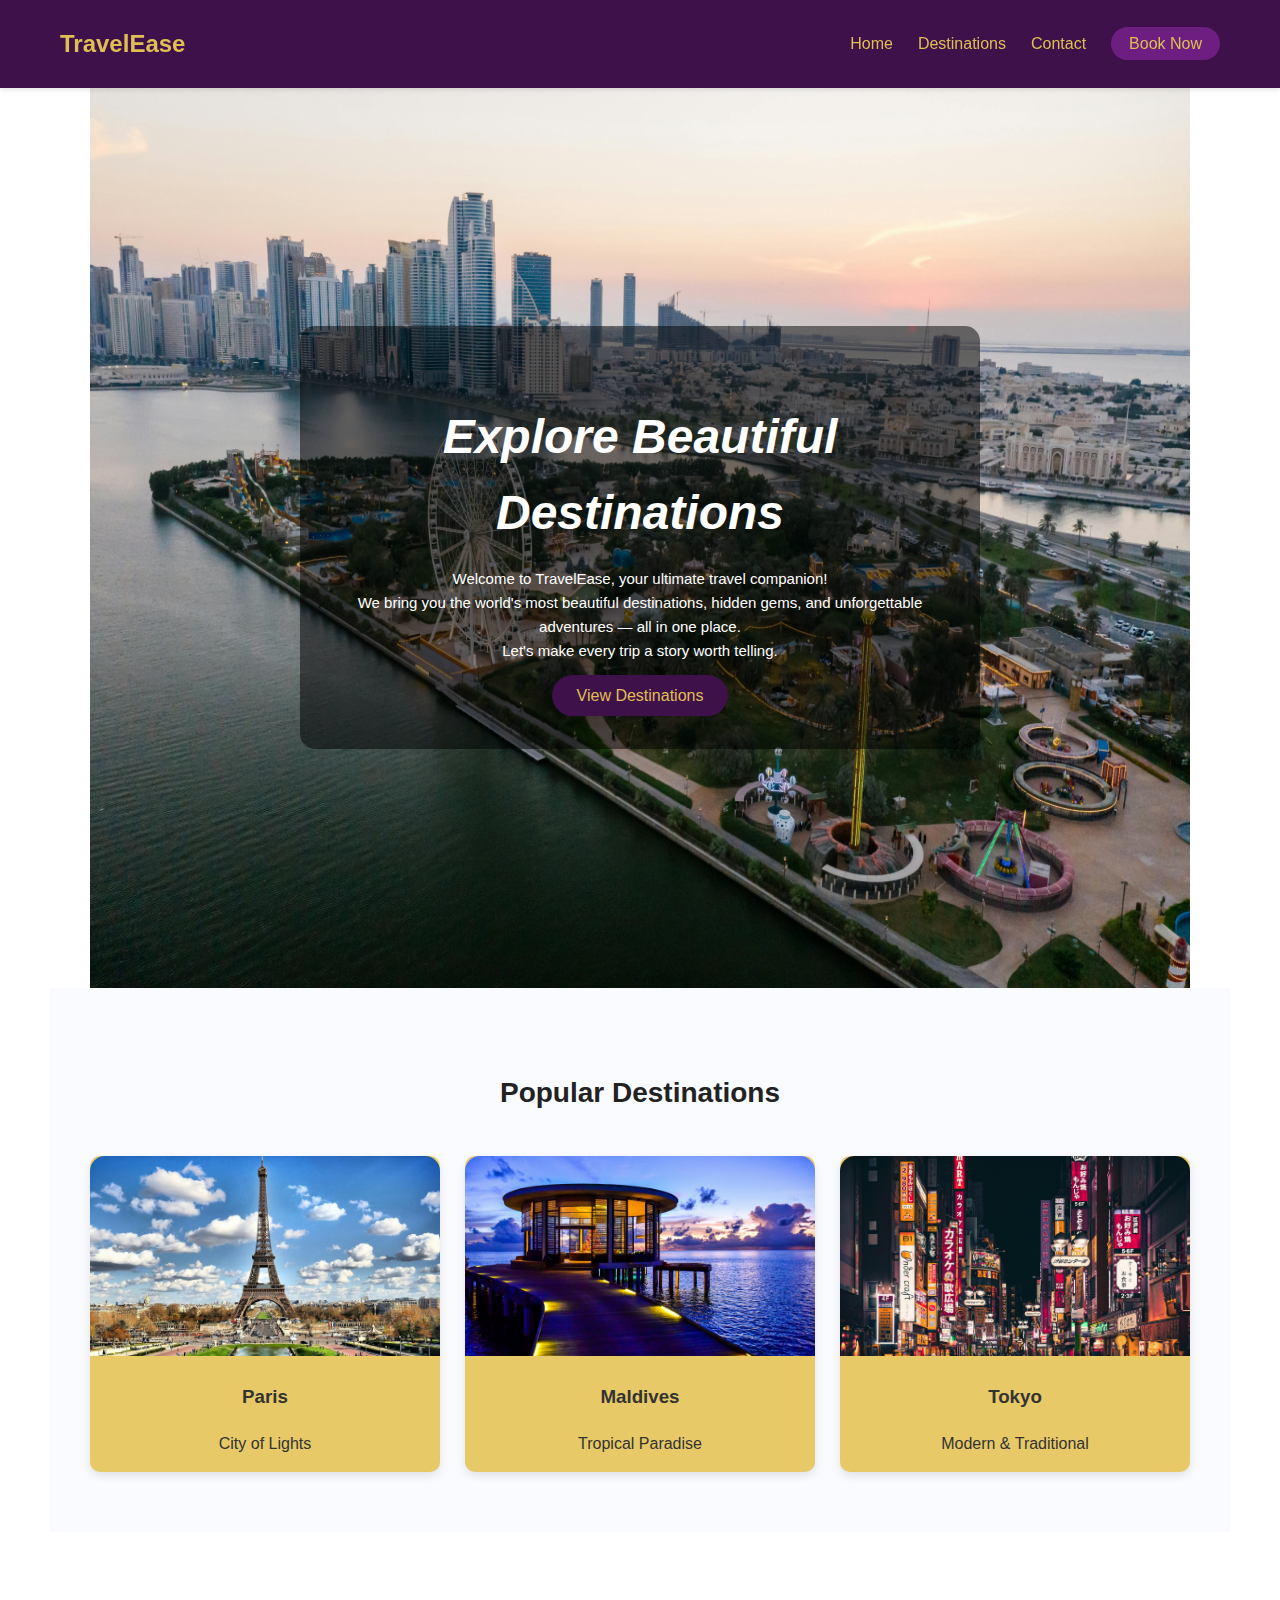
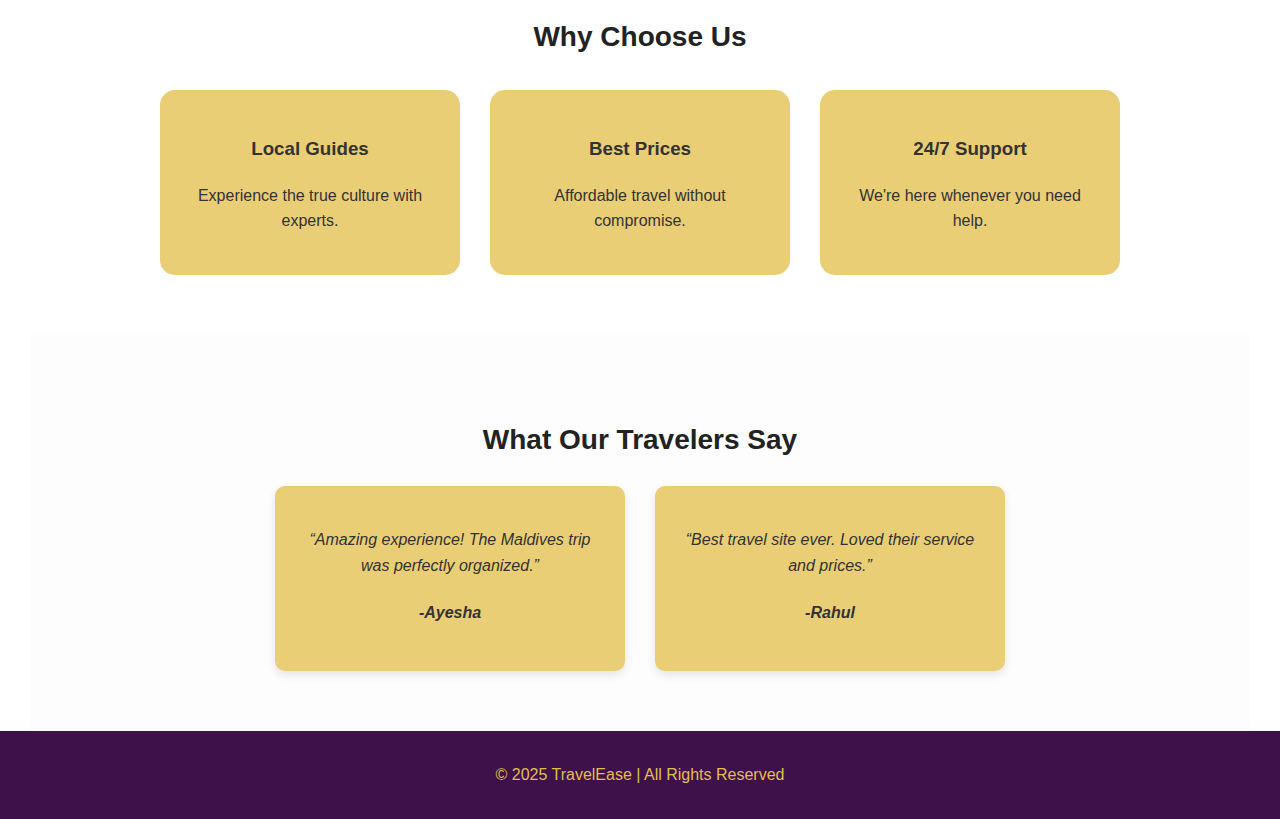
<file: index.html>
<!DOCTYPE html>
<html lang="en">
<head>
    <meta charset="UTF-8">
    <meta name="viewport" content="width=device-width, initial-scale=1.0">
    <title>Document</title>
    <link rel="stylesheet" href="homepage.css"
</head>
<body>
 
    <!-- S1 -->
<header>
  <div class="logo">TravelEase</div>
  <nav>
    <ul>
      <li><a href="index.html">Home</a></li>
      <li><a href="destination.html">Destinations</a></li>
      <li><a href="contact.html">Contact</a></li>
      <li><a href="contact.html" class="btn">Book Now</a></li>
    </ul>
  </nav>
</header>

<!--S2-->
<section class="hero">
  <div class="hero-text">
    <h1><i>Explore Beautiful Destinations</i></h1>
    <p>Welcome to TravelEase, your ultimate travel companion! <br>
       We bring you the world's most beautiful destinations, hidden gems, and unforgettable adventures — all in one place. <br>
       Let's make every trip a story worth telling.</p>
    <a href="destination.html" class="hero-btn">View Destinations</a>
  </div>
</section>

<!--S3-->
<section class="destinations">
  <h2>Popular Destinations</h2>
  <div class="card-container">
    <div class="card">
      <img src="./img/paris.jpg" alt="Paris">
      <h3>Paris</h3>
      <p>City of Lights</p>
    </div>
    <div class="card">
      <img src="./img/maldives.jpg" alt="Maldives">
      <h3>Maldives</h3>
      <p>Tropical Paradise</p>
    </div>
    <div class="card">
      <img src="./img/tokyo.jpg" alt="Tokyo">
      <h3>Tokyo</h3>
      <p>Modern & Traditional</p>
    </div>
  </div>
</section>

<!--S4-->
<section class="features">
  <h2>Why Choose Us</h2>
  <div class="feature-box">
    <div>
      <h3>Local Guides</h3>
      <p>Experience the true culture with experts.</p>
    </div>
    <div>
      <h3>Best Prices</h3>
      <p>Affordable travel without compromise.</p>
    </div>
    <div>
      <h3>24/7 Support</h3>
      <p>We're here whenever you need help.</p>
    </div>
  </div>
</section>

<!--S5-->
<section class="testimonials">
  <h2>What Our Travelers Say</h2>
  <div class="testimonial-container">
    <div class="testimonial">
      <p>“Amazing experience! The Maldives trip was perfectly organized.”</p>
      <h4><i>-Ayesha</i></h4>
    </div>
    <div class="testimonial">
      <p>“Best travel site ever. Loved their service and prices.”</p>
      <h4><i>-Rahul</i></h4>
    </div>
  </div>
</section>

<footer>
  <p>© 2025 TravelEase | All Rights Reserved</p>
</footer>
</body>
</html>
</file>
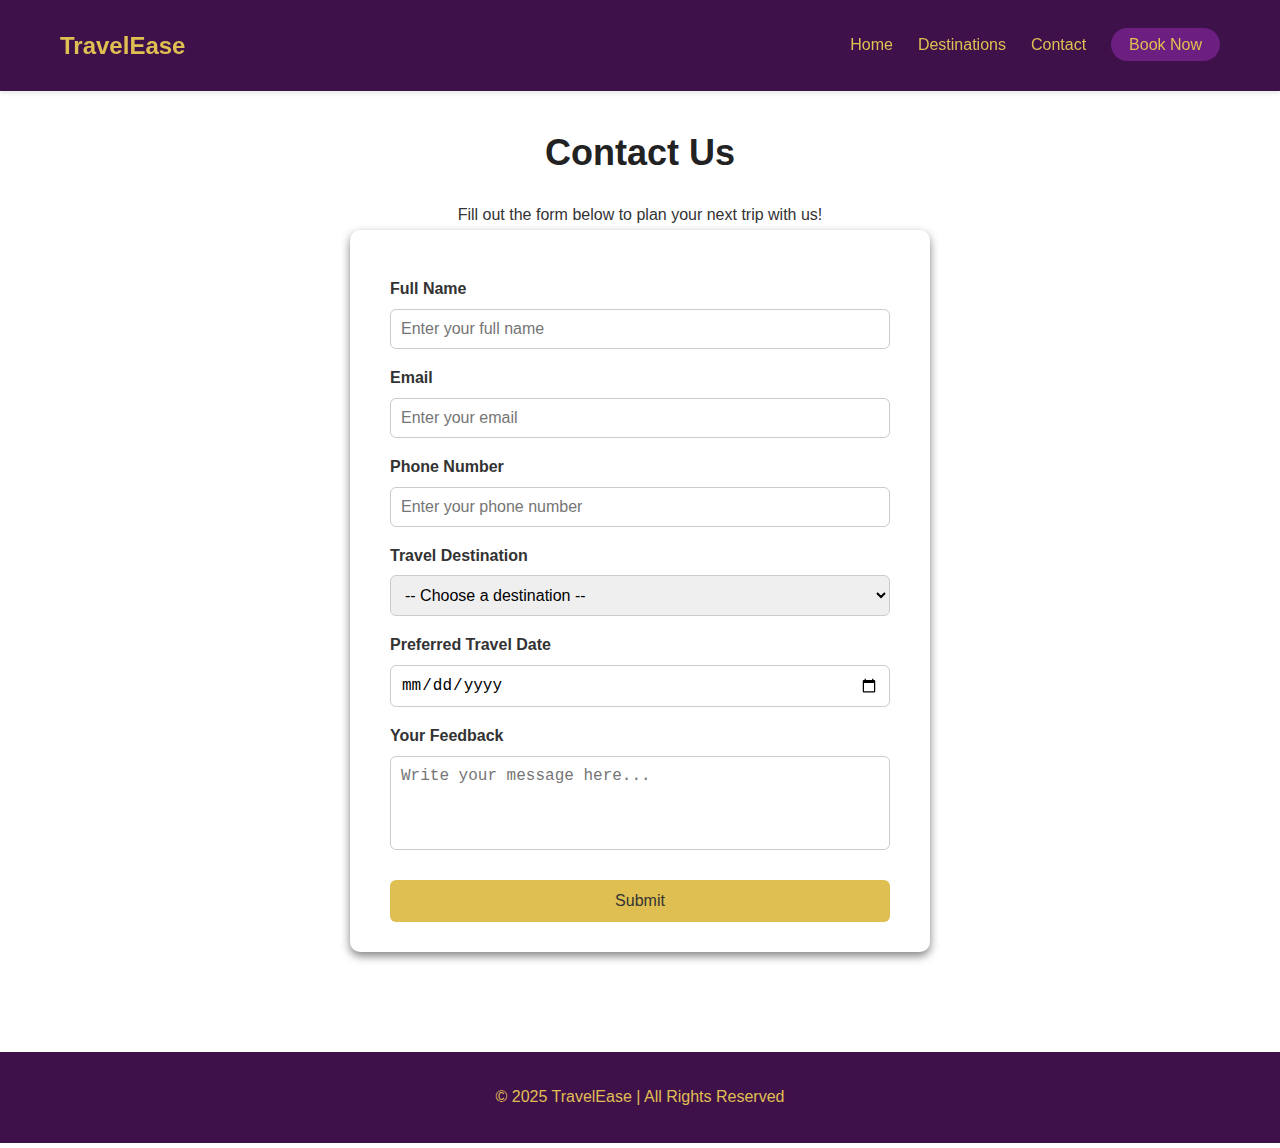
<file: contact.html>
<!DOCTYPE html>
<html lang="en">
<head>
  <meta charset="UTF-8">
  <meta name="viewport" content="width=device-width, initial-scale=1.0">
  <title>Contact Us | Travel Website</title>
  <link rel="stylesheet" href="contact.css">
</head>
<body>

 <!--S1-->
 <header>
  <div class="logo">TravelEase</div>
  <nav>
    <ul>
      <li><a href="index.html">Home</a></li>
      <li><a href="destination.html">Destinations</a></li>
      <li><a href="contact.html">Contact</a></li>
      <li><a href="contact.html" class="btn">Book Now</a></li>
    </ul>
  </nav>
</header>

  <!--S2-->
  <section class="contact-section">
      <h2>Contact Us</h2>
      <p>Fill out the form below to plan your next trip with us!</p>

      <div class="contact-box">
          <form action="#" method="post">
              
              <label for="name">Full Name</label>
              <input type="text" id="name" name="name" placeholder="Enter your full name" required>

              <label for="email">Email</label>
              <input type="email" id="email" name="email" placeholder="Enter your email" required>

              <label for="phone">Phone Number</label>
              <input type="tel" id="phone" name="phone" placeholder="Enter your phone number" required>

              <label for="destination">Travel Destination</label>
              <select id="destination" name="destination" required>
                  <option value="">-- Choose a destination --</option>
                  <option value="paris">Paris</option>
                  <option value="maldives">Maldives</option>
                  <option value="newyork">New York</option>
                  <option value="tokyo">Tokyo</option>
                  <option value="bali">Bali</option>
                  <option value="switzerland">Switzerland</option>
              </select>

              <label for="date">Preferred Travel Date</label>
              <input type="date" id="date" name="date" required>

              <label for="feedback">Your Feedback</label>
              <textarea id="feedback" name="feedback" rows="4" placeholder="Write your message here..."></textarea>

              <button type="submit" class="submit-btn">Submit</button>
          </form>
      </div>
  </section>

 <footer>
  <p>© 2025 TravelEase | All Rights Reserved</p>
</footer>
</body>
</html>
</file>
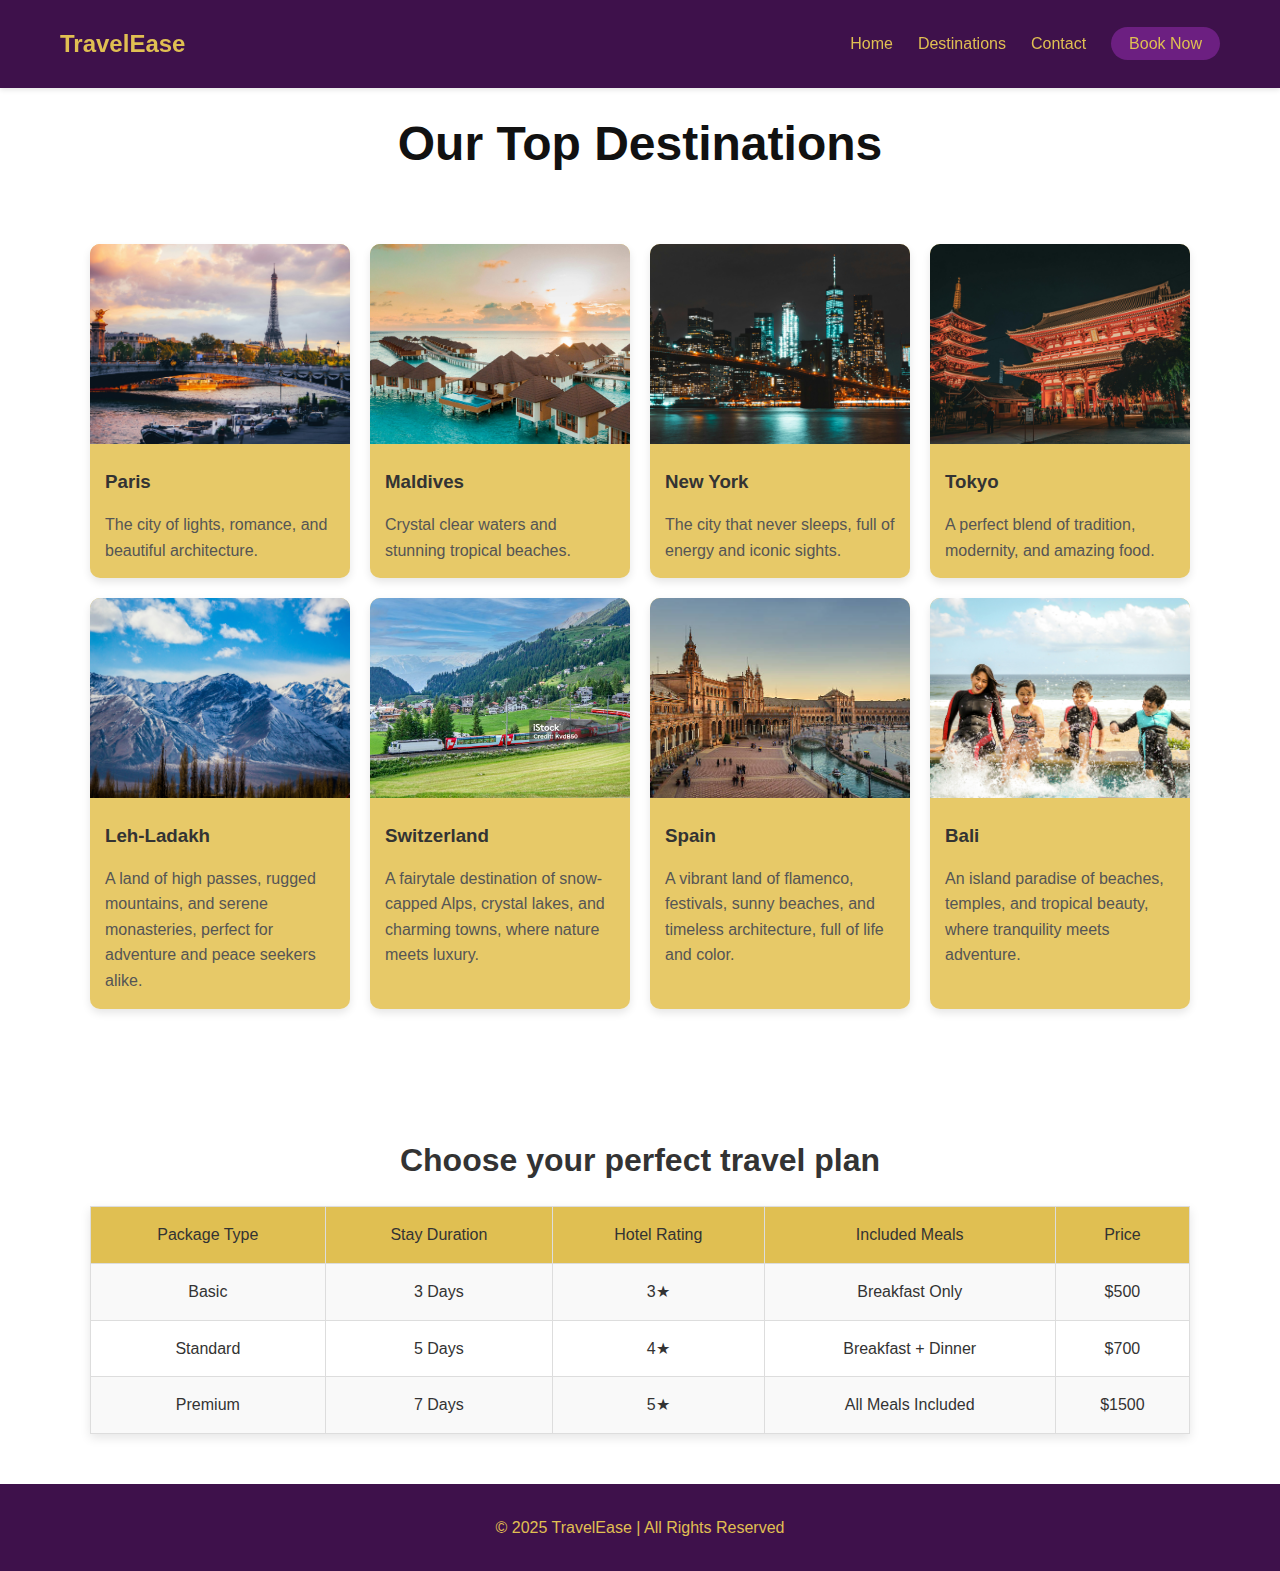
<file: destination.html>
<!DOCTYPE html>
<html lang="en">
<head>
    <meta charset="UTF-8">
    <meta name="viewport" content="width=device-width, initial-scale=1.0">
    <title>Destinations | Travel Website</title>
    <link rel="stylesheet" href="destination.css">
</head>
<body>

     <!-- S1 -->
<header>
  <div class="logo">TravelEase</div>
  <nav>
    <ul>
      <li><a href="index.html">Home</a></li>
      <li><a href="destination.html">Destinations</a></li>
      <li><a href="contact.html">Contact</a></li>
      <li><a href="contact.html" class="btn">Book Now</a></li>
    </ul>
  </nav>
</header>

<!--S2-->
<section class="hero">
  <div class="hero-text">
    <h1>Our Top Destinations</h1>
  </div>
</section>

      <!--S3-->
    <section class="destinations">
        <div class="destination-card">
            <img src="./img/paris2.jpg" alt="Paris">
            <h3>Paris</h3>
            <p>The city of lights, romance, and beautiful architecture.</p>
        </div>
        <div class="destination-card">
            <img src="./img/maldives2.jpg" alt="Maldives">
            <h3>Maldives</h3>
            <p>Crystal clear waters and stunning tropical beaches.</p>
        </div>
        <div class="destination-card">
            <img src="./img/newyork.jpg" alt="New York">
            <h3>New York</h3>
            <p>The city that never sleeps, full of energy and iconic sights.</p>
        </div>
        <div class="destination-card">
            <img src="./img/tokyo2.jpg" alt="Tokyo">
            <h3>Tokyo</h3>
            <p>A perfect blend of tradition, modernity, and amazing food.</p>
        </div>
        <div class="destination-card">
            <img src="./img/leh.jpg" alt="Leh-Ladakh">
            <h3>Leh-Ladakh</h3>
            <p>A land of high passes, rugged mountains, and serene monasteries, perfect for adventure and peace seekers alike.</p>
        </div>
        <div class="destination-card">
            <img src="./img/swit.jpg" alt="Switzerland">
            <h3>Switzerland</h3>
            <p>A fairytale destination of snow-capped Alps, crystal lakes, and charming towns, where nature meets luxury.</p>
        </div>
        <div class="destination-card">
            <img src="/img/spain.jpg" alt="Spain">
            <h3>Spain</h3>
            <p>A vibrant land of flamenco, festivals, sunny beaches, and timeless architecture, full of life and color.</p>
        </div>
        <div class="destination-card">
            <img src="./img/bali.jpg" alt="Bali">
            <h3>Bali</h3>
            <p>An island paradise of beaches, temples, and tropical beauty, where tranquility meets adventure.</p>
        </div>
        
    </section>

    <!--S4-->
<section class="packages">
    <h2>Choose your perfect travel plan</h2>
    <table>
        <tr>
            <th>Package Type</th>
            <th>Stay Duration</th>
            <th>Hotel Rating</th>
            <th>Included Meals</th>
            <th>Price</th>
        </tr>
        <tr>
            <td>Basic</td>
            <td>3 Days</td>
            <td>3★</td>
            <td>Breakfast Only</td>
            <td>$500</td>
        </tr>
        <tr>
            <td>Standard</td>
            <td>5 Days</td>
            <td>4★</td>
            <td>Breakfast + Dinner</td>
            <td>$700</td>
        </tr>
        <tr>
            <td>Premium</td>
            <td>7 Days</td>
            <td>5★</td>
            <td>All Meals Included</td>
            <td>$1500</td>
        </tr>
    </table>
</section>

 <footer>
  <p>© 2025 TravelEase | All Rights Reserved</p>
</footer>
</body>
</html>
</file>
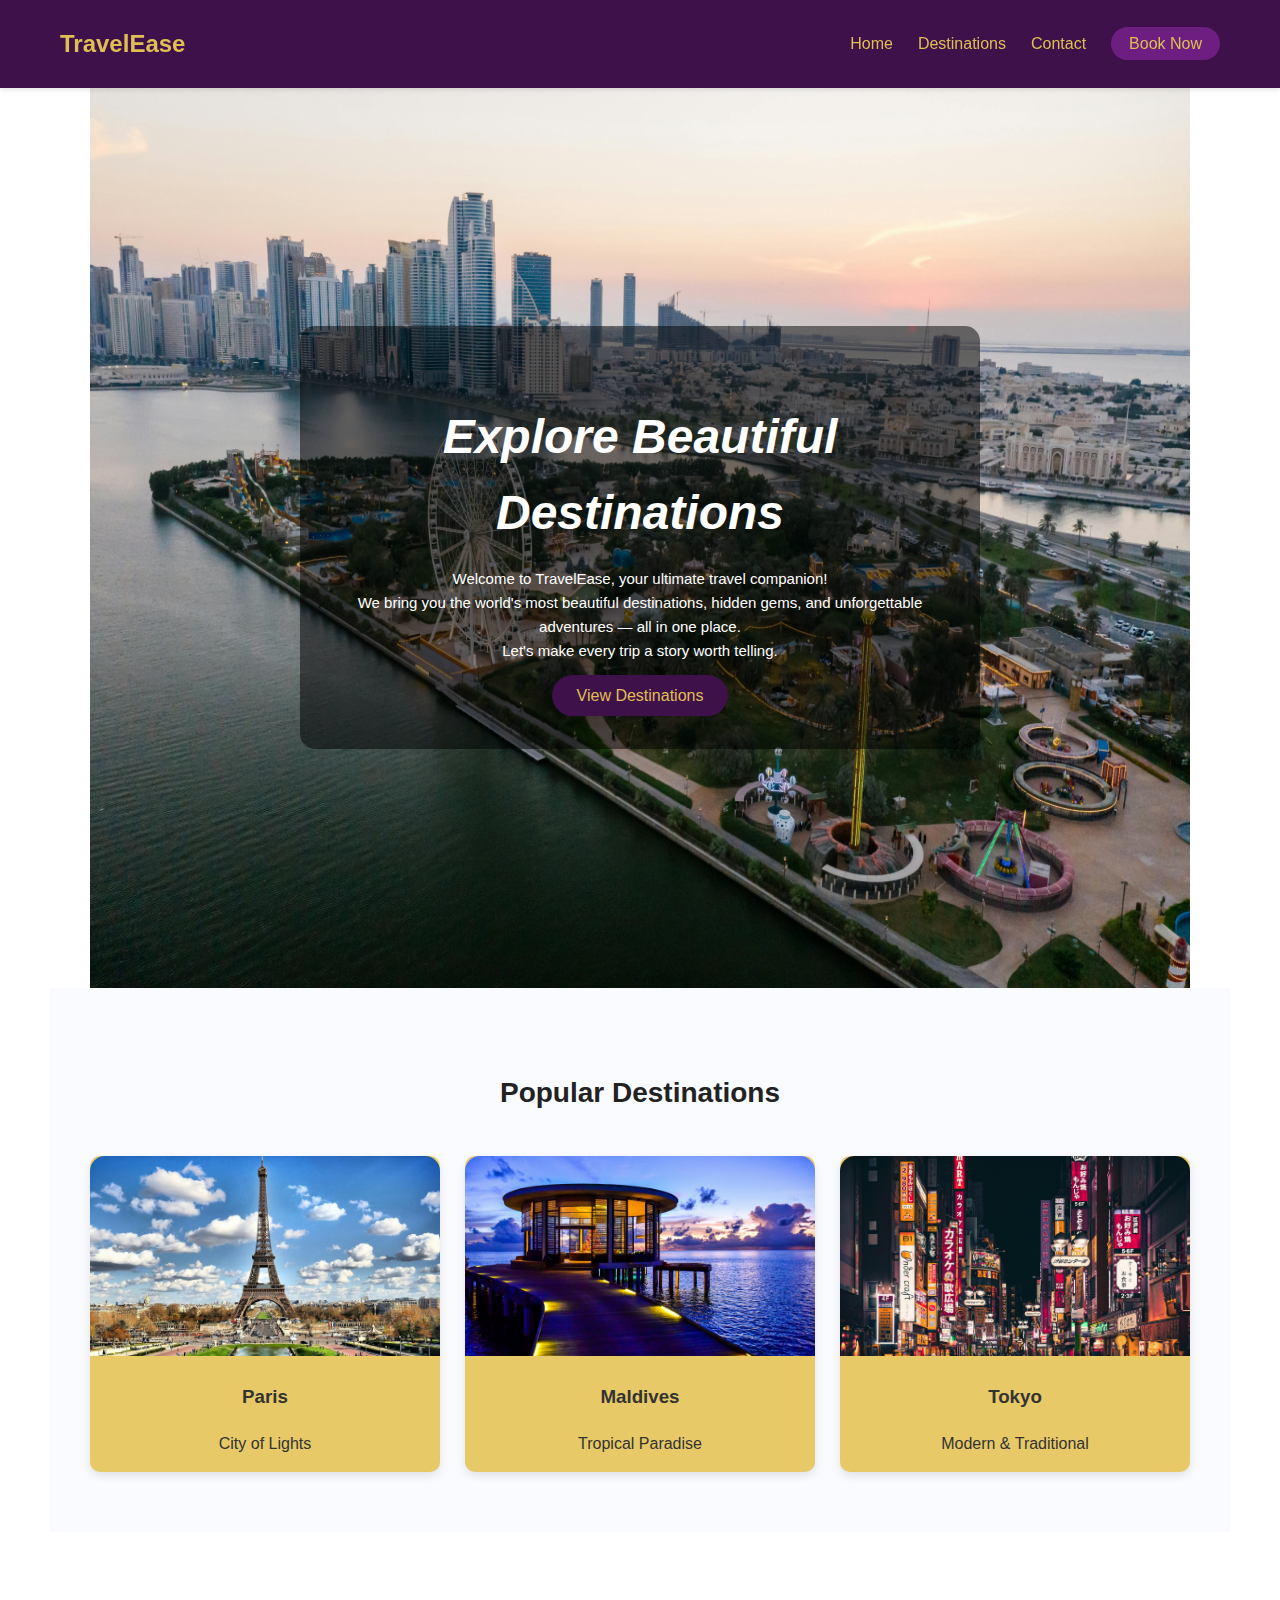
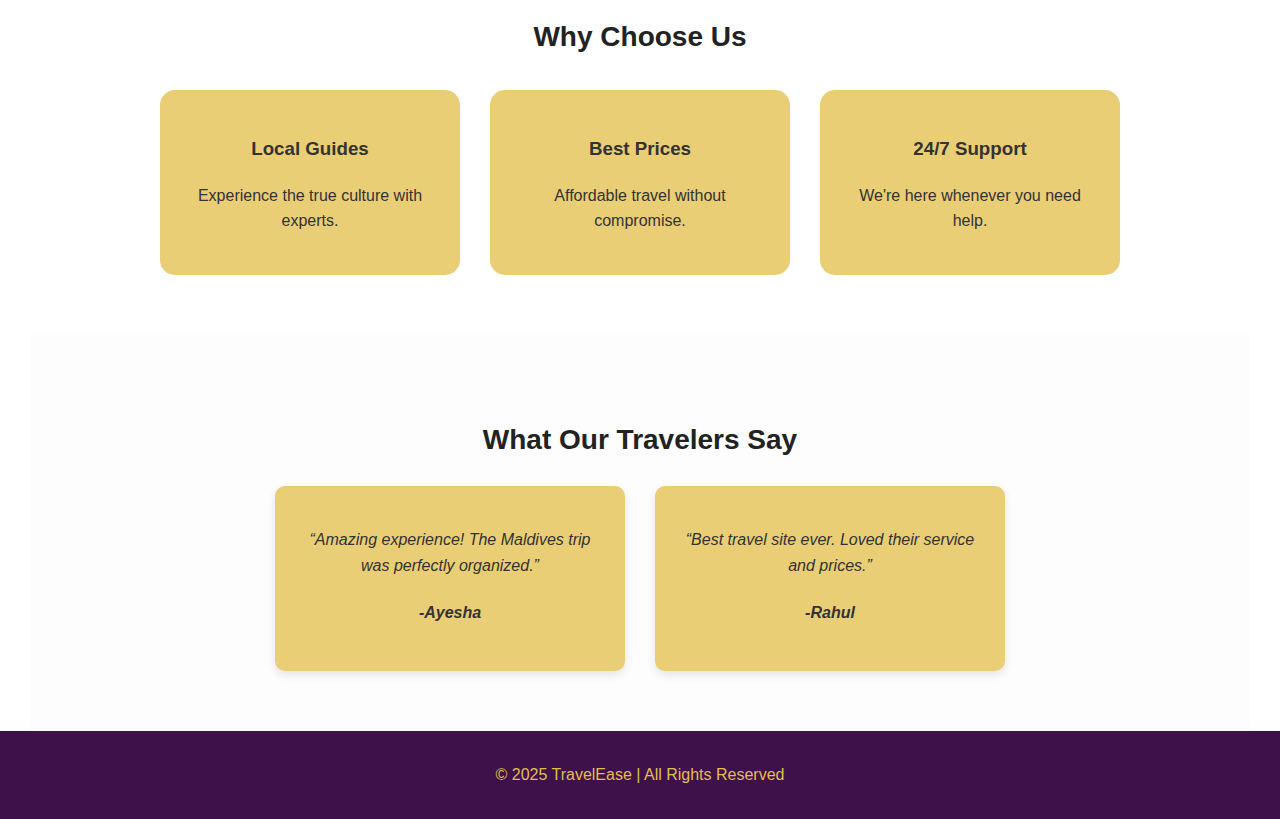
<file: homepage.html>
<!DOCTYPE html>
<html lang="en">
<head>
    <meta charset="UTF-8">
    <meta name="viewport" content="width=device-width, initial-scale=1.0">
    <title>Document</title>
    <link rel="stylesheet" href="homepage.css"
</head>
<body>
 
    <!-- S1 -->
<header>
  <div class="logo">TravelEase</div>
  <nav>
    <ul>
      <li><a href="homepage.html">Home</a></li>
      <li><a href="destination.html">Destinations</a></li>
      <li><a href="contact.html">Contact</a></li>
      <li><a href="contact.html" class="btn">Book Now</a></li>
    </ul>
  </nav>
</header>

<!--S2-->
<section class="hero">
  <div class="hero-text">
    <h1><i>Explore Beautiful Destinations</i></h1>
    <p>Welcome to TravelEase, your ultimate travel companion! <br>
       We bring you the world's most beautiful destinations, hidden gems, and unforgettable adventures — all in one place. <br>
       Let's make every trip a story worth telling.</p>
    <a href="destination.html" class="hero-btn">View Destinations</a>
  </div>
</section>

<!--S3-->
<section class="destinations">
  <h2>Popular Destinations</h2>
  <div class="card-container">
    <div class="card">
      <img src="./img/paris.jpg" alt="Paris">
      <h3>Paris</h3>
      <p>City of Lights</p>
    </div>
    <div class="card">
      <img src="./img/maldives.jpg" alt="Maldives">
      <h3>Maldives</h3>
      <p>Tropical Paradise</p>
    </div>
    <div class="card">
      <img src="./img/tokyo.jpg" alt="Tokyo">
      <h3>Tokyo</h3>
      <p>Modern & Traditional</p>
    </div>
  </div>
</section>

<!--S4-->
<section class="features">
  <h2>Why Choose Us</h2>
  <div class="feature-box">
    <div>
      <h3>Local Guides</h3>
      <p>Experience the true culture with experts.</p>
    </div>
    <div>
      <h3>Best Prices</h3>
      <p>Affordable travel without compromise.</p>
    </div>
    <div>
      <h3>24/7 Support</h3>
      <p>We're here whenever you need help.</p>
    </div>
  </div>
</section>

<!--S5-->
<section class="testimonials">
  <h2>What Our Travelers Say</h2>
  <div class="testimonial-container">
    <div class="testimonial">
      <p>“Amazing experience! The Maldives trip was perfectly organized.”</p>
      <h4><i>-Ayesha</i></h4>
    </div>
    <div class="testimonial">
      <p>“Best travel site ever. Loved their service and prices.”</p>
      <h4><i>-Rahul</i></h4>
    </div>
  </div>
</section>

<footer>
  <p>© 2025 TravelEase | All Rights Reserved</p>
</footer>
</body>
</html>
</file>
<file: homepage.css>
body {
  font-family: 'Poppins', sans-serif;
  margin: 0;
  padding: 0;
  line-height: 1.6;
  color: #333;
  height: 100%;
}
h2 {
  font-size: 28px;
  color: #222;
}
section {
  max-width: 1100px;
  margin:auto;
}
a, button, .card {
  transition: all 0.3s ease;
}


header {
  display: flex;
  flex-wrap: wrap;
  justify-content: space-between;
  align-items: center;
  padding: 15px 60px;
  background: rgb(62, 17, 75);
  box-shadow: 0 2px 5px rgba(0,0,0,0.1);
  position: sticky;
  top: 0;
}

.logo {
  font-size: 24px;
  font-weight: 700;
  color: #e0bf52;
}

nav ul {
  list-style:none;
  display: flex;
  gap: 25px;
}


nav a {
  text-decoration: none;
  color: #e0bf52;
  font-weight: 500;
  font-size: medium;
  font-family: sans-serif;
}

nav a:hover{
    text-decoration: underline;
}

nav a.btn {
  background: rgba(111, 32, 133, 0.932);
  color:#e0bf52;
  padding: 8px 18px;
  border-radius: 25px;
}

nav a.btn:hover {
  background:rgba(196, 63, 233, 0.932);
  text-decoration: none;
}

.hero{
  background-image: url('./img/background.jpg');
  background-size: 100% 100%;
  background-position: center;
  background-repeat: no-repeat;
  text-align: center;
  width: 100vw;
  height: 100vh;
  display: flex;
  align-items: center;
  justify-content: center;
  overflow: hidden;
}
/* overlay */
.hero-text {
  background: rgba(0, 0, 0, 0.5);
  padding: 40px;
  border-radius: 15px;
  color: white;
  max-width: 600px;
}

.hero h1 {
  font-size: 48px;
  margin-bottom: 10px;
  font-family: sans-serif;
  color: white;
}


.hero p {
  font-size: 15px;
  margin-bottom: 20px;
  font-family: sans-serif;
   color: white;
}

.hero-btn {
  background: rgb(62, 17, 75);
  color:#e0bf52;
  padding: 12px 25px;
  border-radius: 25px;
  text-decoration: none;
  transition: 0.3;
  font-family: sans-serif;
}

.hero-btn:hover {
  background: rgba(111, 32, 133, 0.932);
}

.destinations {
  text-align: center;
  padding: 60px 40px;
  background: #f9fbff;
}

.card-container {
  display: grid;
  grid-template-columns: repeat(auto-fit, minmax(250px, 1fr));
  gap: 25px;
  margin-top: 40px;
}

.card {
  background: #e7c968;
  border-radius: 10px;
  box-shadow: 0 4px 10px rgba(0,0,0,0.1);
  transition: 0.3s;
}

.card img {
  width: 100%;
  height: 200px;
  border-radius: 15px 15px 0 0;
  object-fit: cover;
}

.card:hover {
  transform: translateY(-8px);/*-means up & + means down translately means move vertically*/
  box-shadow: 0 8px 20px rgba(0,0,0,0.2);
}

.features {
  text-align: center;
  padding: 60px;
}

.feature-box {
  display: flex;
  gap: 30px;
  justify-content: center;
  flex-wrap: wrap;/*responsive & mob friendly*/
  margin-top: 30px;
}

.feature-box div {
  background:#e9ce76;
  padding: 25px;
  border-radius: 15px;
  width: 250px;
}

.testimonials {
  background: #fdfdfd;
  text-align: center;
  padding: 60px;
}

.testimonial-container {
  display: flex;
  gap: 30px;
  justify-content: center;
  flex-wrap: wrap;
}

.testimonial {
  background: #e9ce76;
  box-shadow: 0 4px 10px rgba(0,0,0,0.1);
  padding: 25px;
  border-radius: 10px;
  width: 300px;
  font-style: italic;
}

footer {
  background: rgb(62, 17, 75);
  color: #e0bf52;
  text-align: center;
  padding: 15px 0;
}




@media (max-width: 768px) {
  header {
    flex-direction: column;
    flex-wrap: wrap;
  }
  .feature-box, .testimonial-container {
    flex-direction: column;
  }
}
</file>
<file: contact.css>
header {
  display: flex;
  flex-wrap: wrap;
  justify-content: space-between;
  align-items: center;
  padding: 15px 60px;
  background: rgb(62, 17, 75);
  box-shadow: 0 2px 5px rgba(0,0,0,0.1);
  position: sticky;
  top: 0;
}

.logo {
  font-size: 24px;
  font-weight: 700;
  color: #e0bf52;
}

nav ul {
  list-style:none;
  display: flex;
  gap: 25px;
}


nav a {
  text-decoration: none;
  color: #e0bf52;
  font-weight: 500;
  font-size: medium;
  font-family: sans-serif;
}

nav a:hover{
    text-decoration: underline;
}

nav a.btn {
  background: rgba(111, 32, 133, 0.932);
  color:#e0bf52;
  padding: 8px 18px;
  border-radius: 25px;
}

nav a.btn:hover {
  background:rgba(196, 63, 233, 0.932);
  text-decoration: none;
}


.contact-section {
    text-align: center;
    margin-bottom: 100px;
}
.contact-section h2 {
    font-size: 36px;
    margin-bottom: 0px;
    font-family: sans-serif;
}
.contact-section p {
    color: #333;
    margin-bottom: 0px;
}

.contact-box {
    background-color: #fff;
    width: 90%;
    max-width: 500px;
    margin: 0 auto;
    padding: 30px 40px;
    border-radius: 10px;
    box-shadow: 0 4px 10px rgba(0, 0, 0, 0.493);
    text-align: left;
}

.contact-box label {
    font-weight: bold;
    display: block;
    margin-top: 15px;
    margin-bottom: 5px;
}

.contact-box input,
.contact-box select,
.contact-box textarea {
    width: 100%;
    padding: 10px;
    border: 1px solid #ccc;
    border-radius: 6px;
    font-size: 16px;
    box-sizing: border-box;
}

.contact-box textarea {
    resize: none;
}

.submit-btn {
    background-color: #e0bf52;
    color: #333;
    border: none;
    padding: 12px 20px;
    border-radius: 6px;
    font-size: 16px;
    margin-top: 20px;
    cursor: pointer;
    width: 100%;
    transition: background-color 0.3s;
}
.submit-btn:hover {
    background-color: #eed277;
}

body {
  font-family: 'Poppins', sans-serif;
  margin: 0;
  line-height: 1.8;
  color: #333;
}
h2 {
  font-size: 28px;
  color: #222;
}
section {
  max-width: 1100px;
  margin: auto;
}
a, button, .card {
  transition: all 0.3s ease;
}


footer {
  background: rgb(62, 17, 75);
  color: #e0bf52;
  text-align: center;
  padding: 15px 0;
}

@media (max-width: 768px) {
    nav {
         flex-direction: column;
        text-align: center;
        padding: 10px;
    }
    nav a {
        display: inline-block;
        margin: 5px 10px;
    }

    .contact-section h2 {
        font-size: 28px;
    }
    .contact-section p {
        font-size: 15px;
    }

    .contact-box {
        width: 95%;
        padding: 20px;
    }

    .contact-box input,
    .contact-box select,
    .contact-box textarea {
        font-size: 15px;
        padding: 8px;
    }

    .submit-btn {
        font-size: 15px;
        padding: 10px;
    }

 header {
    flex-direction: column;
    flex-wrap: wrap;
  }
  .feature-box, .testimonial-container {
    flex-direction: column;
  }
}
</file>
<file: destination.css>
/* -------------------- Base Styles -------------------- */
body {
  font-family: 'Poppins', sans-serif;
  margin: 0;
  line-height: 1.6;
  color: #333;
}

h2 {
  font-size: 28px;
  color: #222;
}

section {
  max-width: 1100px;
  margin: auto;
}

a, button, .card {
  transition: all 0.3s ease;
}

/* -------------------- Header -------------------- */
header {
  display: flex;
  flex-wrap: wrap;
  justify-content: space-between;
  align-items: center;
  padding: 15px 60px;
  background: rgb(62, 17, 75);
  box-shadow: 0 2px 5px rgba(0,0,0,0.1);
  position: sticky;
  top: 0;
  z-index: 1000;
}

.logo {
  font-size: 24px;
  font-weight: 700;
  color: #e0bf52;
}

nav ul {
  list-style: none;
  display: flex;
  gap: 25px;
  flex-wrap: wrap; /* Wrap nav items on smaller screens */
}

nav a {
  text-decoration: none;
  color: #e0bf52;
  font-weight: 500;
  font-size: medium;
  font-family: sans-serif;
}

nav a:hover {
  text-decoration: underline;
}

nav a.btn {
  background: rgba(111, 32, 133, 0.932);
  color: #e0bf52;
  padding: 8px 18px;
  border-radius: 25px;
}

nav a.btn:hover {
  background: rgba(196, 63, 233, 0.932);
  text-decoration: none;
}

/* -------------------- Hero Section -------------------- */
.hero {
  text-align: center;
  padding: 18px 0 12px;
  display: flex;
  align-items: center;
  justify-content: center;
  overflow: hidden;
}

.hero h1 {
  font-size: 48px;
  margin: 0;
  padding: 0;
  font-family: sans-serif;
  color: rgb(17, 17, 17);
}

/* -------------------- Destinations -------------------- */
.destinations {
  display: grid;
  grid-template-columns: repeat(auto-fit, minmax(250px, 1fr));
  gap: 20px;
  padding: 50px;
}

.destination-card {
  background-color: #e7c968;
  border-radius: 10px;
  overflow: hidden;
  box-shadow: 0 4px 8px rgba(0,0,0,0.1);
  transition: transform 0.3s;
}

.destination-card:hover {
  transform: translateY(-10px);
}

.destination-card img {
  width: 100%;
  height: 200px;
  object-fit: cover; /* ensures responsive image scaling */
}

.destination-card h3 {
  margin: 15px;
}

.destination-card p {
  margin: 0 15px 15px 15px;
  color: #555;
}

/* -------------------- Travel Packages -------------------- */
.packages {
  padding: 50px;
  text-align: center;
  background-color: #fff;
}

.packages h2 {
  font-size: 32px;
  margin-bottom: 20px;
  color: #333;
}

.packages table {
  width: 100%;
  border-collapse: collapse;
  margin: 0 auto;
  box-shadow: 0 4px 10px rgba(0,0,0,0.1);
  overflow-x: auto; /* ensures table scroll on small screens */
}

.packages th, .packages td {
  padding: 15px;
  text-align: center;
  border: 1px solid #ddd;
  font-size: 16px;
}

.packages th {
  background-color: #e0bf52;
  color: #333;
  font-weight: lighter;
}

.packages tr:nth-child(even) {
  background-color: #f9f9f9;
}

.packages tr:hover {
  background-color: #f1f1f1;
  transition: 0.3s;
}

/* -------------------- Footer -------------------- */
footer {
  background: rgb(62, 17, 75);
  color: #e0bf52;
  text-align: center;
  padding: 15px 0;
}

/* -------------------- Media Queries -------------------- */

/* Mobile Devices */
@media (max-width: 480px) {
  header {
    flex-direction: column;
    padding: 15px 20px;
  }
  nav ul {
    flex-direction: column;
    gap: 10px;
    align-items: center;
  }
  nav a {
    display: inline-block;
    margin: 5px 0;
  }
  .hero h1 {
    font-size: 28px;
  }
  .destinations {
    grid-template-columns: 1fr;
    padding: 20px;
  }
  .destination-card img {
    height: 150px;
  }
  .packages {
    padding: 20px;
  }
  .packages table {
    font-size: 14px;
  }
  .packages th, .packages td {
    padding: 10px;
  }
}

/* Small Tablets */
@media (max-width: 768px) {
  header {
    flex-direction: column;
    padding: 20px 40px;
  }
  nav ul {
    justify-content: center;
    gap: 15px;
  }
  .hero h1 {
    font-size: 36px;
  }
  .destinations {
    grid-template-columns: repeat(auto-fit, minmax(200px, 1fr));
    padding: 30px;
  }
  .destination-card img {
    height: 180px;
  }
  .packages {
    padding: 30px;
  }
  .packages table {
    font-size: 15px;
  }
}

/* Large Tablets / Small Desktops */
@media (max-width: 1024px) {
  header {
    padding: 20px 50px;
  }
  .hero h1 {
    font-size: 42px;
  }
  .destination-card img {
    height: 200px;
  }
  .packages th, .packages td {
    font-size: 16px;
  }
}
</file>
